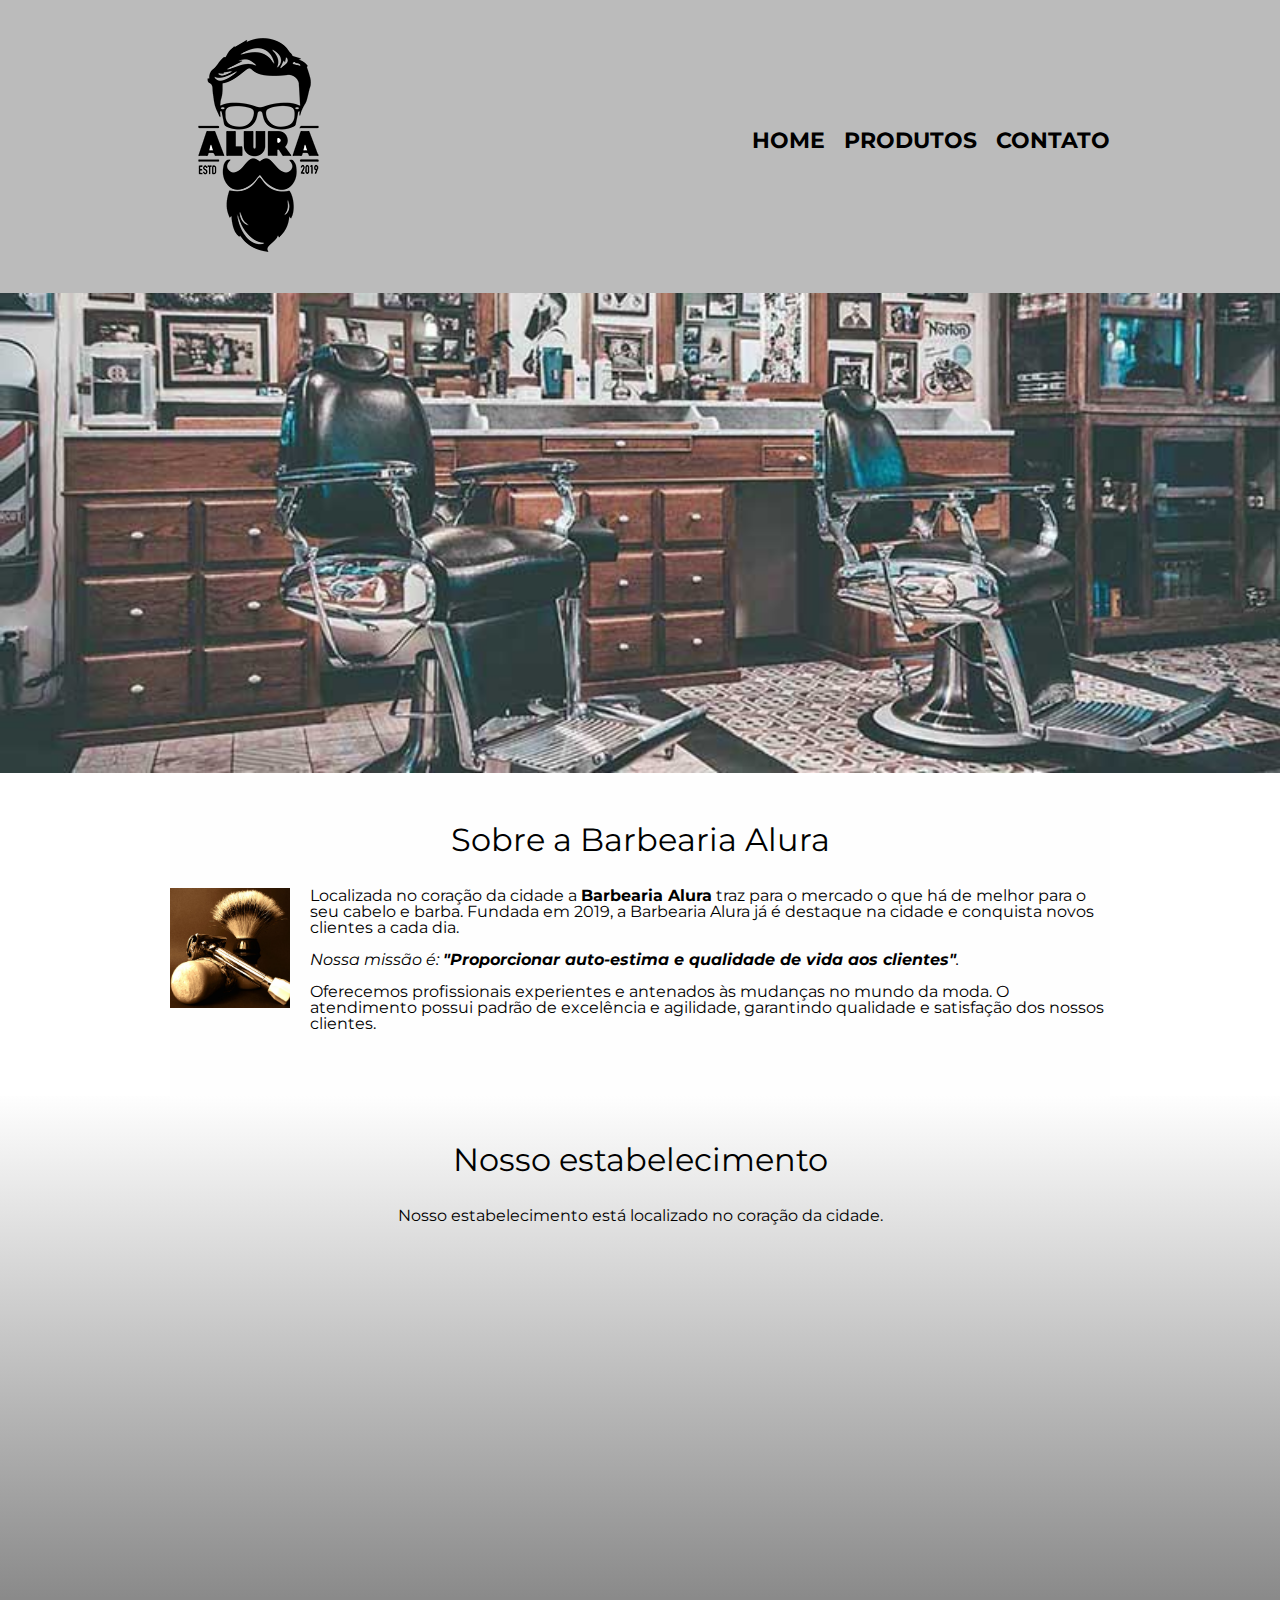
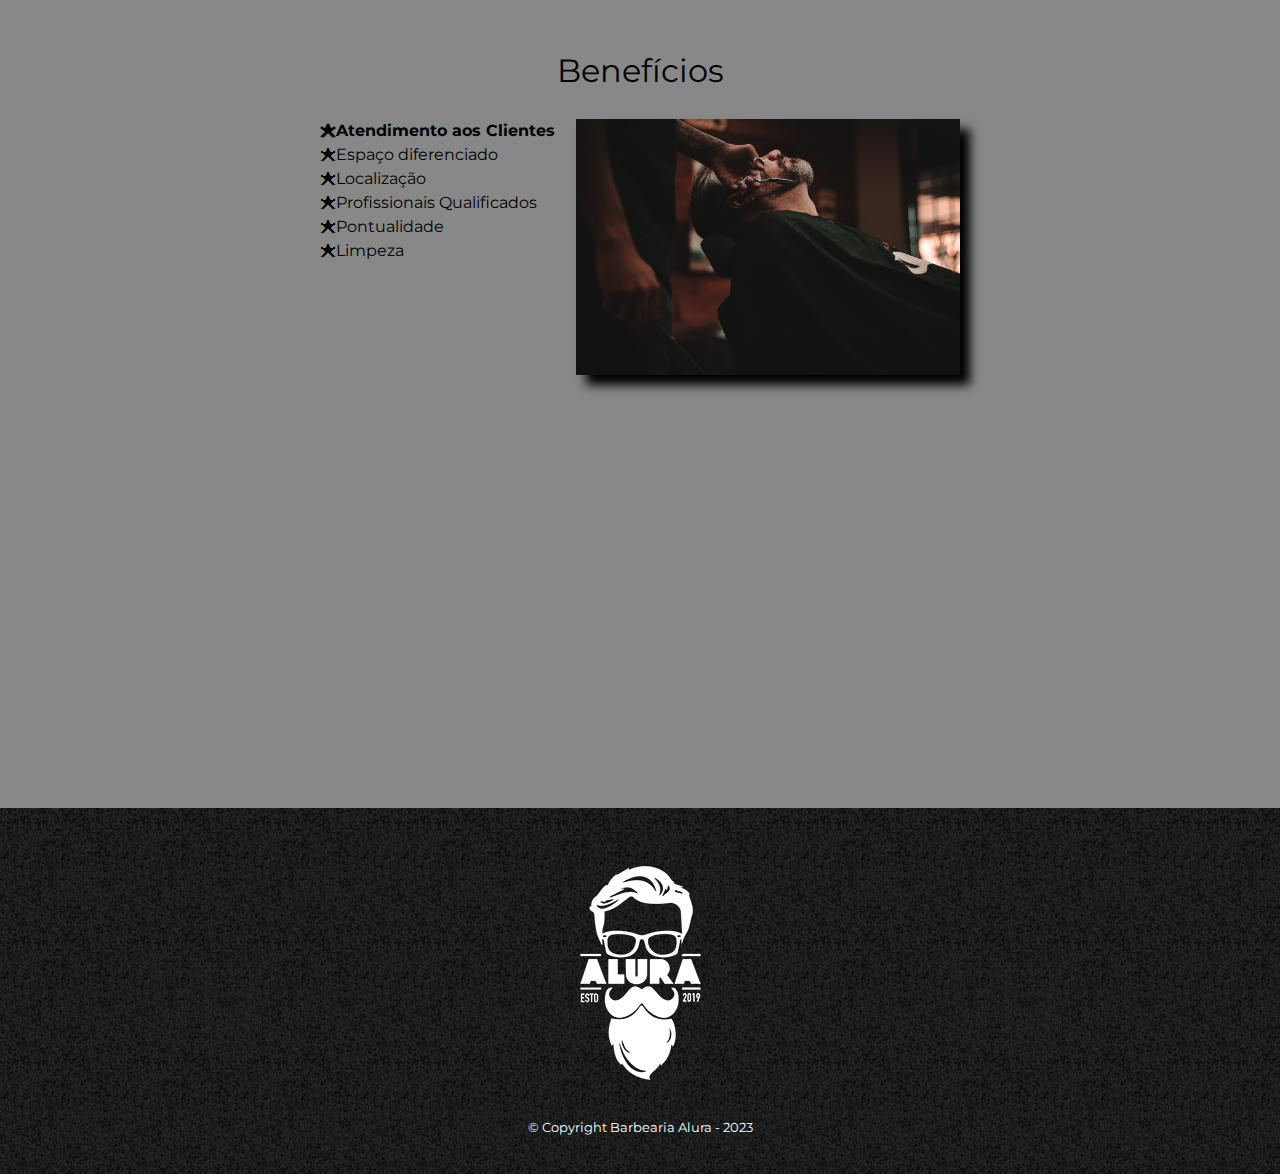
<file: index.html>
<!DOCTYPE html>
<html lang="pt-br">
	<head>
		<meta charset="UTF-8">
		<meta name="viewport" content="width=device-width">
		<title>Barbearia Alura</title>
		<link rel="stylesheet" href="reset.css">
		<link rel="stylesheet" href="style.css">
		<link rel="preconnect" href="https://fonts.googleapis.com">
		<link rel="preconnect" href="https://fonts.gstatic.com" crossorigin>
		<link href="https://fonts.googleapis.com/css2?family=Montserrat:wght@300&family=Roboto:wght@100;300;500;700&display=swap" rel="stylesheet">
	</head>
	<body>
		<header>
			<div class="caixa">
				<h1><img src="logo.png"></h1>

				<nav>
					<ul>
						<li><a href="index.html">Home</a></li>
						<li><a href="produtos.html">Produtos</a></li>
						<li><a href="contato.html">Contato</a></li>
					</ul>
				</nav>
			</div>
		</header>

		<img class="banner" src="banner.jpg">

		<main>
			<section class="principal">
				<h2 class="titulo-principal">Sobre a Barbearia Alura</h2>

				<img class="utensilios" src="utensilios.jpg" alt="utensilios de um barbeiro.">

				<p>Localizada no coração da cidade a <strong>Barbearia Alura</strong> traz para o mercado o que há de melhor para o seu cabelo e barba. Fundada em 2019, a Barbearia Alura já é destaque na cidade e conquista novos clientes a cada dia.</p>

				<p id="missao"><em>Nossa missão é: <strong>"Proporcionar auto-estima e qualidade de vida aos clientes"</strong>.</em></p>

				<p>Oferecemos profissionais experientes e antenados às mudanças no mundo da moda. O atendimento possui padrão de excelência e agilidade, garantindo qualidade e satisfação dos nossos clientes.</p>
			</section>

			<section class="mapa">
				<h3 class="titulo-principal">Nosso estabelecimento</h3>
				<p>Nosso estabelecimento está localizado no coração da cidade.</p>

				<div class="mapa-conteudo">
					<iframe src="https://www.google.com/maps/embed?pb=!1m18!1m12!1m3!1d29254.06754266332!2d-46.662632212462846!3d-23.577117559011626!2m3!1f0!2f0!3f0!3m2!1i1024!2i768!4f13.1!3m3!1m2!1s0x94ce5a2b2ed7f3a1%3A0xab35da2f5ca62674!2sAlura%20-%20Escola%20Online%20de%20Tecnologia!5e0!3m2!1spt-PT!2sbr!4v1682775331852!5m2!1spt-PT!2sbr" width="100%" height="300" style="border:0;" allowfullscreen="" loading="lazy" referrerpolicy="no-referrer-when-downgrade"></iframe>
				</div>
			</section>

			<section class="beneficios">
				<h3 class="titulo-principal">Benefícios</h3>

				<div class="conteudo-beneficios">
					<ul class="lista-beneficios">
						<li class="itens">Atendimento aos Clientes</li>
						<li class="itens">Espaço diferenciado</li>
						<li class="itens">Localização</li>
						<li class="itens">Profissionais Qualificados</li>
						<li class="itens">Pontualidade</li>
						<li class="itens">Limpeza</li>
					</ul><img src="beneficios.jpg" class="imagem-beneficios">
				</div>
				<div class="video">
					<iframe width="100%" height="315" src="https://www.youtube.com/embed/wcVVXUV0YUY" title="YouTube video player" frameborder="0" allow="accelerometer; autoplay; clipboard-write; encrypted-media; gyroscope; picture-in-picture; web-share" allowfullscreen></iframe>
				</div>
			</section>
		</main>

		<footer>
			<img src="logo-branco.png">
			<p class="copyright">&copy; Copyright Barbearia Alura - 2023</p>
		</footer>
	</body>
</html>
</file>
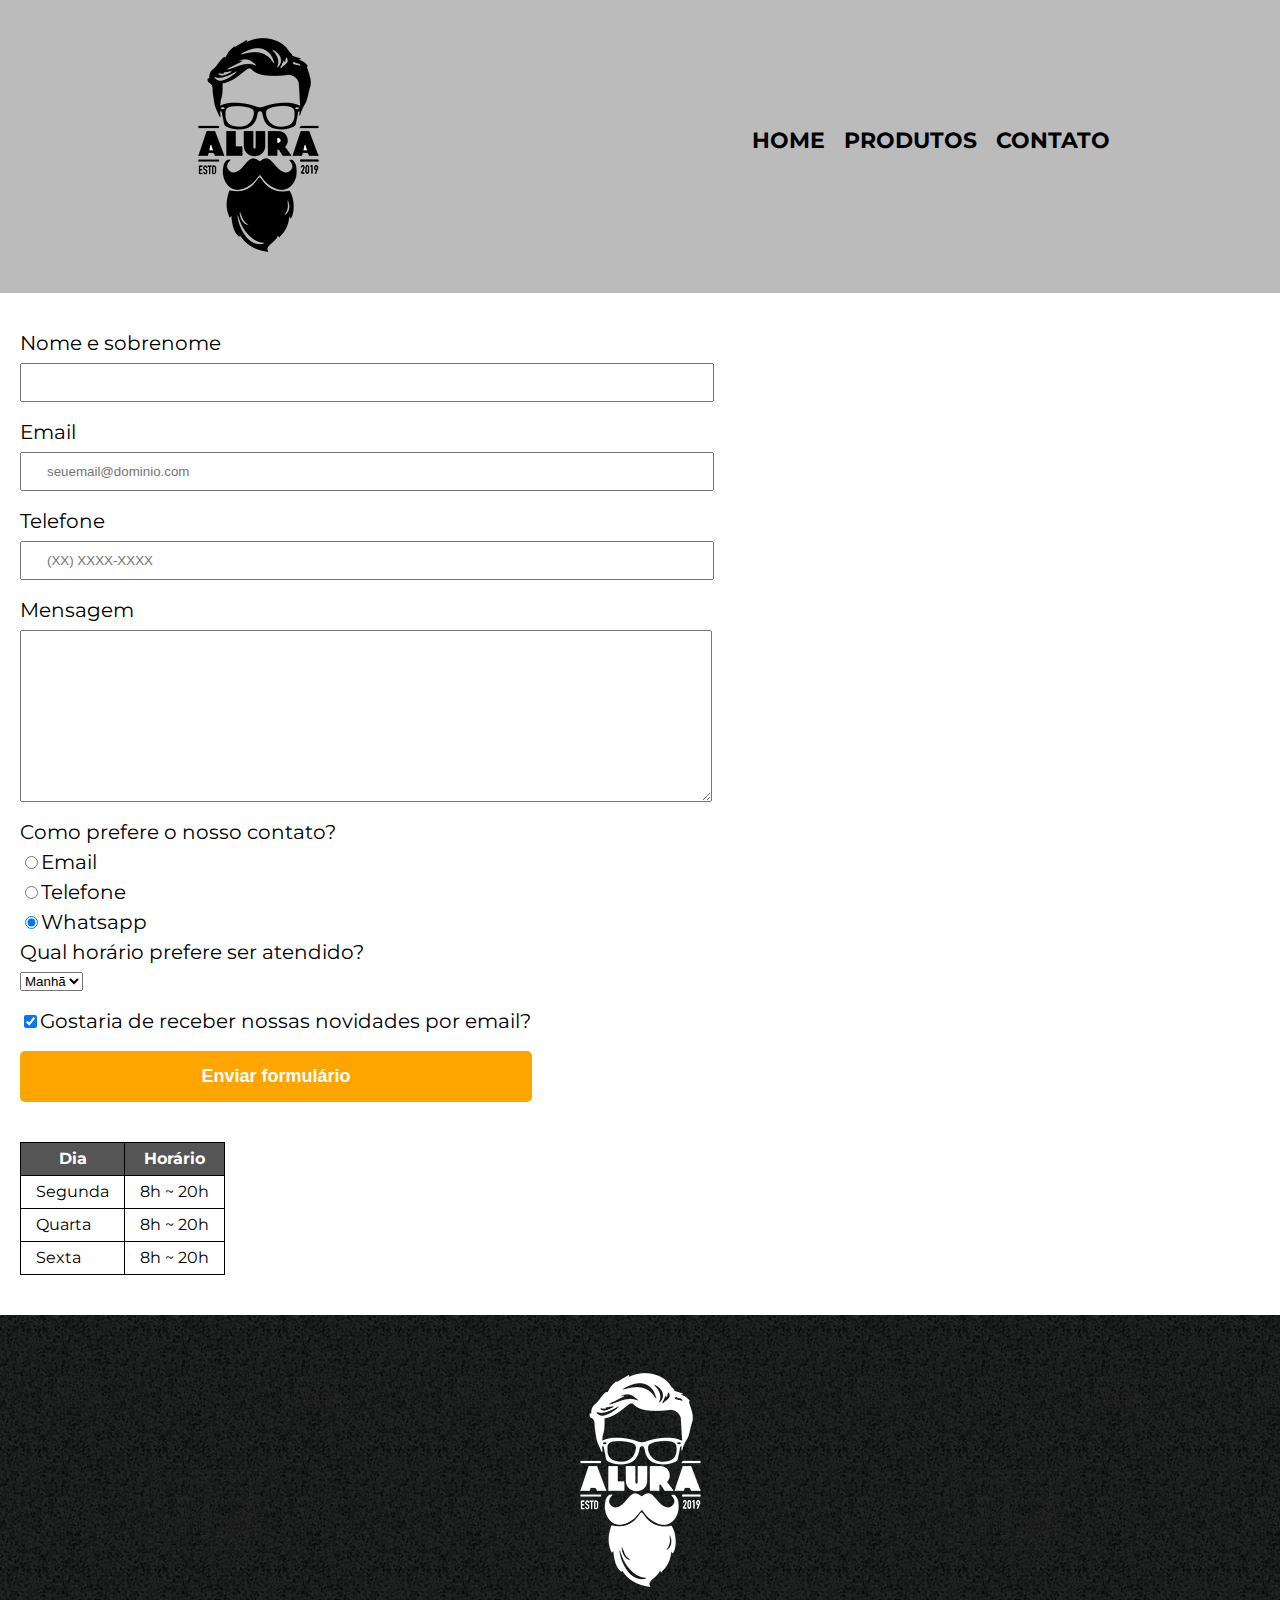
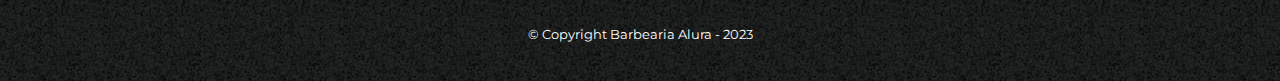
<file: contato.html>
<!DOCTYPE html>
<html>
	<head>
		<meta charset="UTF-8">
		<meta name="viewport" content="width=device-width">
		<title>Contato - Barbearia Alura</title>

		<link rel="stylesheet" href="reset.css">
		<link rel="stylesheet" href="style.css">
		<link rel="preconnect" href="https://fonts.gstatic.com" crossorigin>
		<link href="https://fonts.googleapis.com/css2?family=Montserrat:wght@300&family=Roboto:wght@100;300;500;700&display=swap" rel="stylesheet">
	</head>
	<body>
		<header>
			<div class="caixa">
				<h1><img src="logo.png" alt="Logo da Barbearia Alura"></h1>

				<nav>
					<ul>
						<li><a href="index.html">Home</a></li>
						<li><a href="produtos.html">Produtos</a></li>
						<li><a href="contato.html">Contato</a></li>
					</ul>
				</nav>
			</div>
		</header>

		<main>
			<form>
				<label for="nomesobrenome">Nome e sobrenome</label>
				<input type="text" id="nomesobrenome" class="input-padrao" required>

				<label for="email">Email</label>
				<input type="email" id="email" class="input-padrao" required placeholder="seuemail@dominio.com">

				<label for="telefone">Telefone</label>
				<input type="tel" id="telefone" class="input-padrao" required placeholder="(XX) XXXX-XXXX">

				<label for="mensagem">Mensagem</label>
				<textarea cols="70" rows="10" id="mensagem" class="input-padrao"required></textarea>

				<fieldset>
					<legend>Como prefere o nosso contato?</legend>
					<label for="radio-email"><input type="radio" name="contato" value="email" id="radio-email">Email</label>
					

					<label for="radio-telefone"><input type="radio" name="contato" value="telefone" id="radio-telefone">Telefone</label>
					

					<label for="radio-whatsapp"><input type="radio" name="contato" value="whatsapp" id="radio-whatsapp" checked>Whatsapp</label>
					
				</fieldset>

				<fieldset>
					<legend>Qual horário prefere ser atendido?</legend>
					<select>
						<option>Manhã</option>
						<option>Tarde</option>
						<option>Noite</option>
					</select>
				</fieldset>
				<label class="checkbok"><input type="checkbox" checked>Gostaria de receber nossas novidades por email?</label>

				<input type="submit" value="Enviar formulário" class="enviar">
			</form>

			<table>
				<thead>
					<tr>
						<th>Dia</th>
						<th>Horário</th>
					</tr>
				</thead>
				<tbody>
					<tr>
						<td>Segunda</td>
						<td>8h ~ 20h</td>
					</tr>
					<tr>
						<td>Quarta</td>
						<td>8h ~ 20h</td>
					</tr>
					<tr>
						<td>Sexta</td>
						<td>8h ~ 20h</td>
					</tr>
				</tbody>
			</table>
		</main>

		<footer>
			<img src="logo-branco.png" alt="Logo da Barbearia Alura">
			<p class="copyright">&copy; Copyright Barbearia Alura - 2023</p>
		</footer>
	</body>
</html>
</file>
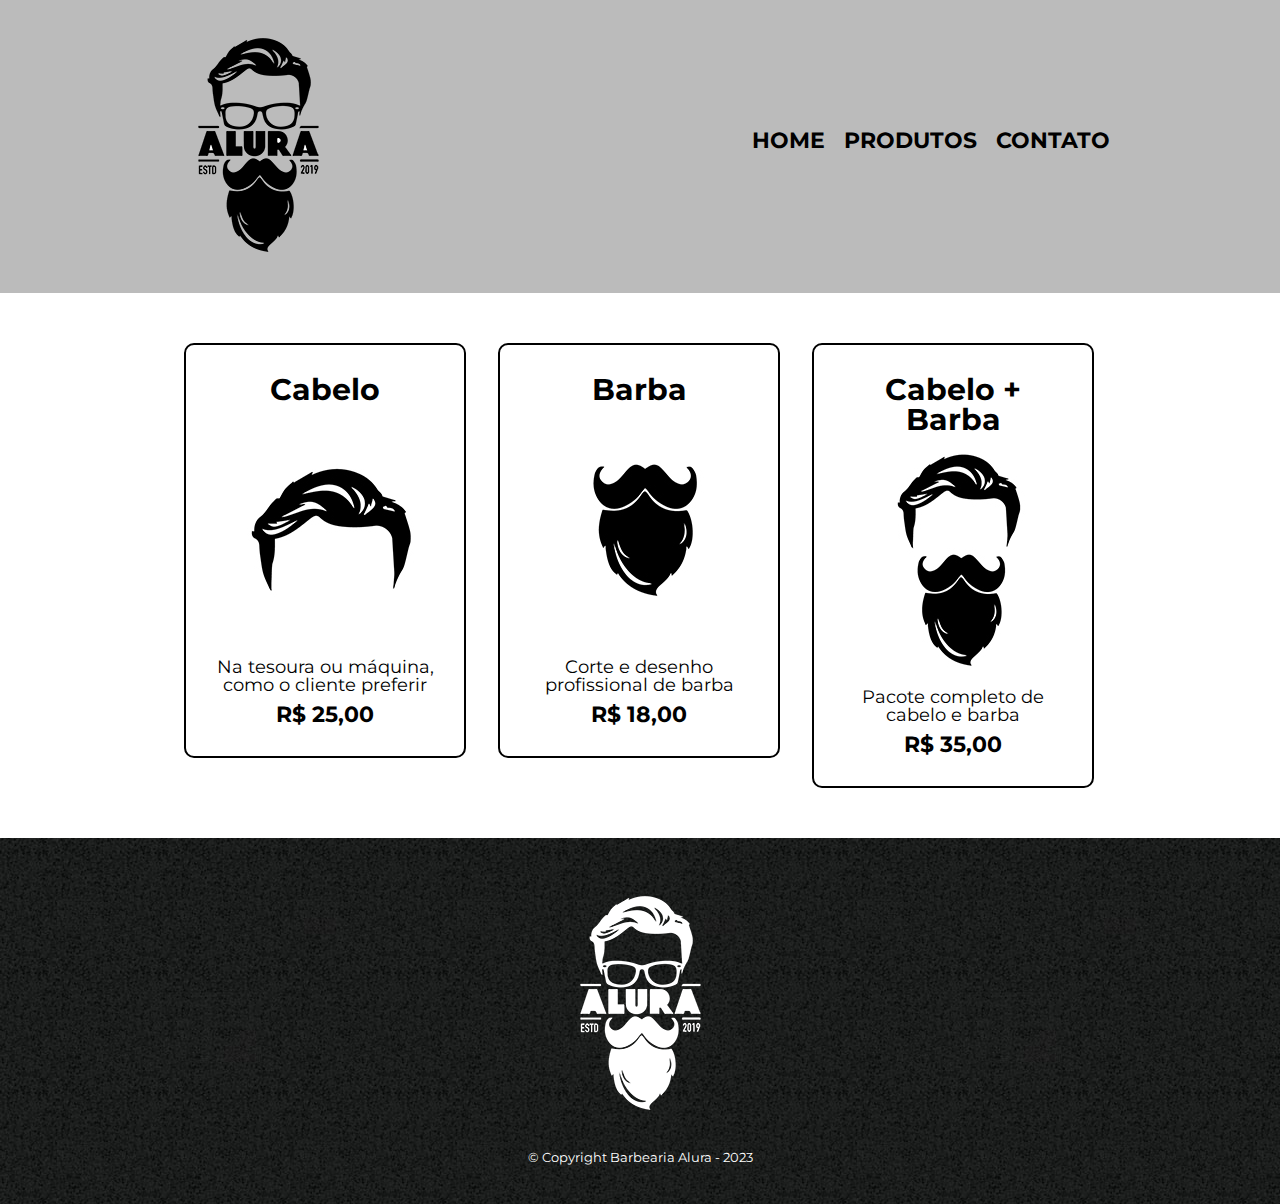
<file: produtos.html>
<!DOCTYPE html>
<html>
	<head>
		<meta charset="UTF-8">
		<meta name="viewport" content="width=device-width">
		<title>Produtos - Barbearia Alura</title>

		<link rel="stylesheet" href="reset.css">
		<link rel="stylesheet" href="style.css">
		<link rel="preconnect" href="https://fonts.gstatic.com" crossorigin>
		<link href="https://fonts.googleapis.com/css2?family=Montserrat:wght@300&family=Roboto:wght@100;300;500;700&display=swap" rel="stylesheet">
	</head>
	<body>
		<header>
			<div class="caixa">
				<h1><img src="logo.png"></h1>

				<nav>
					<ul>
						<li><a href="index.html">Home</a></li>
						<li><a href="produtos.html">Produtos</a></li>
						<li><a href="contato.html">Contato</a></li>
					</ul>
				</nav>
			</div>
		</header>

		<main>
			<ul class="produtos">
				<li>
					<h2>Cabelo</h2>
					<img src="cabelo.jpg">
					<p class="produto-descricao">Na tesoura ou máquina, como o cliente preferir</p>
					<p class="produto-preco">R$ 25,00</p>
				</li>
				<li>
					<h2>Barba</h2>
					<img src="barba.jpg">
					<p class="produto-descricao">Corte e desenho profissional de barba</p>
					<p class="produto-preco">R$ 18,00</p>
				</li>
				<li>
					<h2>Cabelo + Barba</h2>
					<img src="cabelo+barba.jpg">
					<p class="produto-descricao">Pacote completo de cabelo e barba</p>
					<p class="produto-preco">R$ 35,00</p>
				</li>
			</ul>
		</main>

		<footer>
			<img src="logo-branco.png">
			<p class="copyright">&copy; Copyright Barbearia Alura - 2023</p>
		</footer>
	</body>
</html>
</file>
<file: style.css>
body {
	font-family: 'Montserrat', sans-serif;
}

header {
	background: #BBBBBB;
	padding: 20px 0;
}

.caixa {
	position: relative;
	width: 940px;
	margin: 0 auto;
}

nav {
	position: absolute;
	top: 110px;
	right: 0;
}

nav li {
	display: inline;
	margin: 0 0 0 15px;
}

nav a {
	text-transform: uppercase;
	color: #000000;
	font-weight: bold;
	font-size: 22px;
	text-decoration: none;
}

nav a:hover {
	color: #C78C19;
	text-decoration: underline;
}

.produtos {
	width: 940px;
	margin: 0 auto;
	padding: 50px 0;
}

.produtos li {
	display: inline-block;
	text-align: center;
	width: 30%;
	vertical-align: top;
	margin: 0 1.5%;
	padding: 30px 20px;
	box-sizing: border-box;
	border: 2px solid #000000;
	border-radius: 10px;
}

.produtos li:hover {
	border-color: #C78C19;
}

.produtos li:active {
	border-color: #088C19;	
}

.produtos li:hover h2 {
	font-size: 34px;
}

.produtos h2 {
	font-size: 30px;
	font-weight: bold;
}

.produto-descricao {
	font-size: 18px;
}

.produto-preco {
	font-size: 22px;
	font-weight: bold;
	margin-top: 10px;
}

footer {
	text-align: center;
	background: url("bg.jpg");
	padding: 40px 0;
}

.copyright {
	color: #FFFFFF;
	font-size: 13px;
	margin: 20px 0 0;
}

form {
	margin: 40px 0;
}

form label, form legend {
	display:block;
	font-size: 20px;
	margin: 0 20px 10px;
}

.input-padrao {
	display: block;
	margin: 0 20px 20px;
	padding: 10px 25px;
	width: 50%;
}

select {
	margin: 0 20px;
}

.checkbok {
	margin: 20px 20px;
}

.enviar {
	width: 40%;
	padding: 15px 0;
	margin: 0 20px;
	background: orange;
	color: white;
	font-weight: bold;
	font-size: 18px;
	border: none;
	border-radius: 5px;
	transition: 1s all;
	cursor: pointer;
}

.enviar:hover {
	background: darkorange;
	transform: scale(1.2);
}

table {
	margin: 20px 20px 40px;
}

thead {
	background: #555555;
	color: white;
	font-weight: bold;
}

td, th {
	border: 1px solid #000000;
	padding: 8px 15px;
}

/* css da pagina inicial */
.banner {
	width: 100%;
}

.titulo-principal {
	text-align: center;
	font-size: 2em;
	margin: 0 0 1em;
	clear: left;
}

.principal {
	padding: 3em 0;
	background: #FEFEFE;
	width: 940px;
	margin: 0 auto;
}

.principal p {
	margin: 0 0 1em;
}

.principal strong {
	font-weight: bold;
}

.principal em {
	font-style: italic;
}

.utensilios {
	width: 120px;
	float: left;
	margin: 0 20px 20px 0;
}

.mapa {
	padding: 3em 0;
	background: linear-gradient(#FEFEFE, #888888);
}

.mapa-conteudo {
	width: 940px;
	margin: 0 auto;
}

.mapa p {
	margin: 0 0 2em;
	text-align: center;
}

.beneficios {
	padding: 3em 0;
	background: #888888;
}

.conteudo-beneficios {
	width: 640px;
	margin: 0 auto;
}

.lista-beneficios {
	width: 40%;
	display: inline-block;
	vertical-align: top;
}

.itens {
	line-height: 1.5;
}

.itens:first-child {
	font-weight: bold;
}

.itens:before {
	content: "🟊";
}

.imagem-beneficios {
	width: 60%;
	opacity: 1;
	transition: 400ms;
	box-shadow: 10px 10px 10px #000000;
}

.imagem-beneficios:hover{
	opacity: 0.3;
}


.video {
	width: 560px;
	margin: 2em auto;
}

@media screen and (max-width: 480px) {
    .caixa, .principal, .conteudo-beneficios, .mapa-conteudo, .video, .produtos {
        width: auto;
    }

    h1 {
        text-align: center;
    }

    nav {
        position: static;
    }

    .lista-beneficios, .imagem-beneficios {
        width: 100%;
    }

    .produtos li {
    	display: flex;
    	flex-direction: column;
    	width: auto;
    
    }

    .input-padrao {
    	width: 79%;
    	padding: 5px 5px 5px;
    }

   

    
}
</file>
